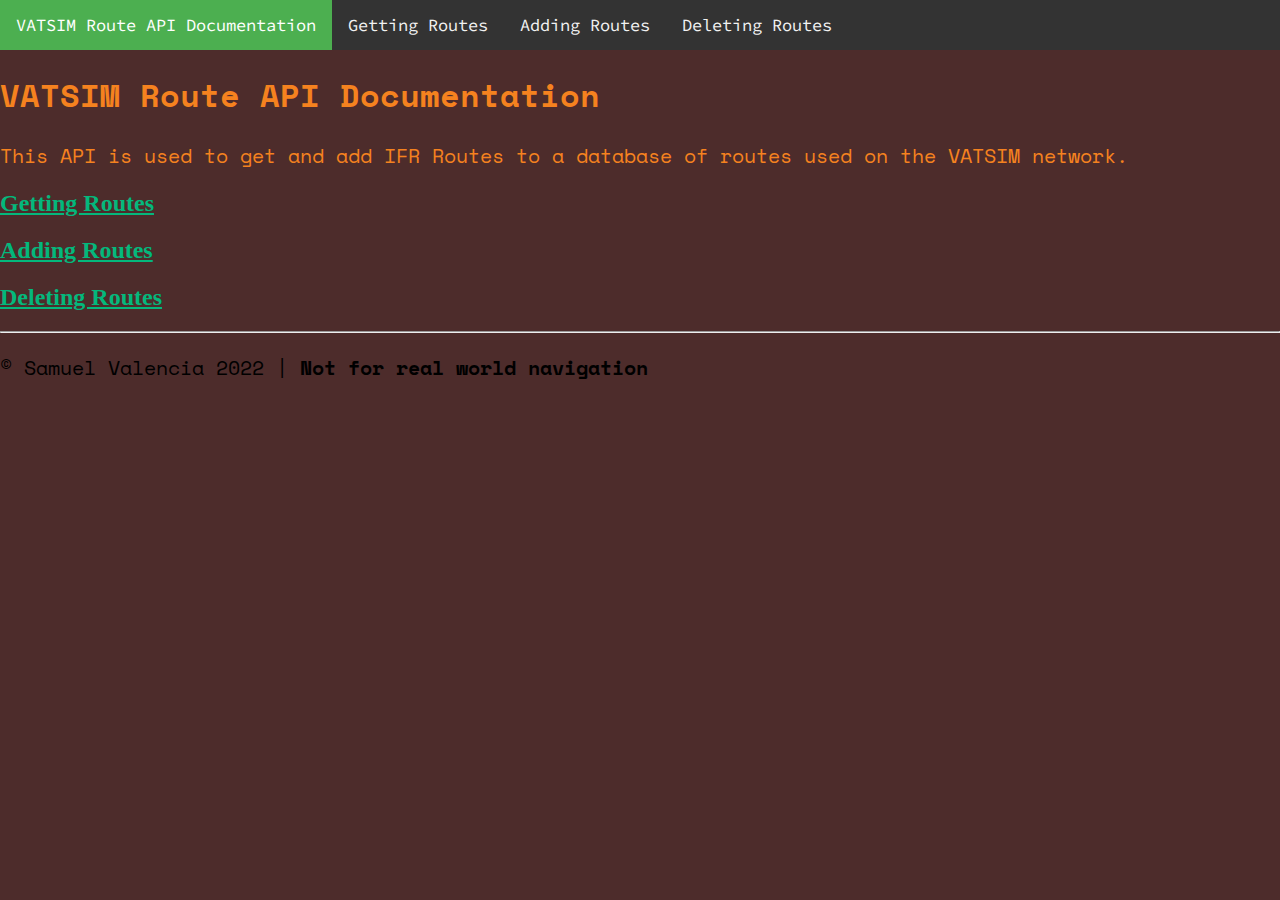
<file: web/index.html>
<!DOCTYPE html>
<html>
    <head>
        <link rel="stylesheet" href="./index.css">
    </head>
    <body>
        <div class="topnav">
            <a href="index.html" class="active">VATSIM Route API Documentation</a>
            <a href="get.html">Getting Routes</a>
            <a href="post.html">Adding Routes</a>
            <a href="del.html">Deleting Routes</a>
        </div>
        <div class="main">
            <h1>VATSIM Route API Documentation</h1>
            <p>This API is used to get and add IFR Routes to a database of routes used on the VATSIM network.</p>
            <h2><a href="./get.html">Getting Routes</a></h2>
            <h2><a href="./post.html">Adding Routes</a></h2>
            <h2><a href="./del.html">Deleting Routes</a></h2>
        </div>
        <hr>
    </body>
    <footer>
        <p>&copy; Samuel Valencia 2022 | <b>Not for real world navigation</b></p>
    </footer>
</html>
</file>
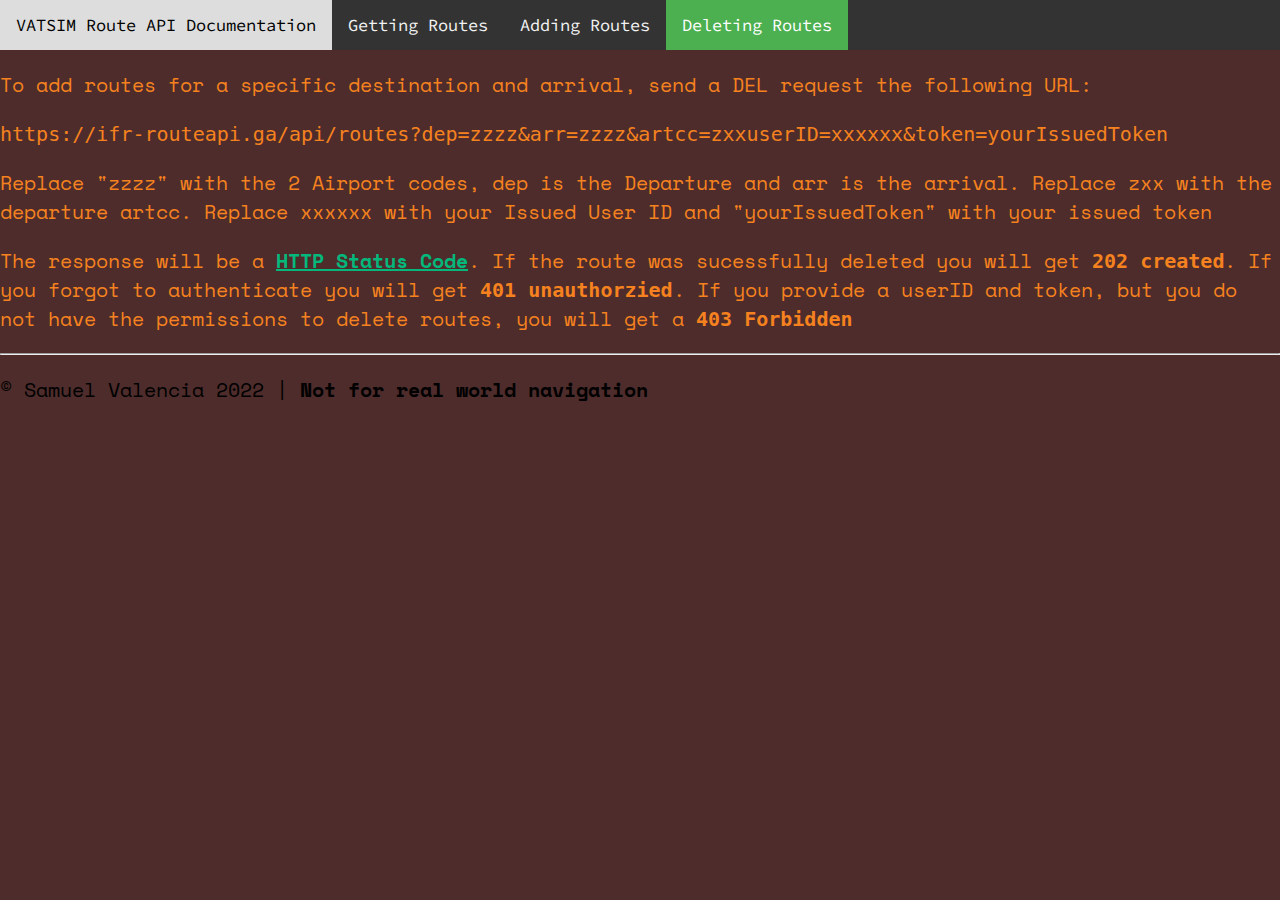
<file: web/del.html>
<!DOCTYPE html>
<html>
    <head>
        <link rel="stylesheet" href="index.css">
    </head>

    <body>
        <div class="topnav">
            <a href="index.html">VATSIM Route API Documentation</a>
            <a href="get.html">Getting Routes</a>
            <a href="post.html">Adding Routes</a>
            <a href="del.html" class="active">Deleting Routes</a>
        </div>
        <div class="main">
            <p>To add routes for a specific destination and arrival, send a DEL request the following URL:</p>
            <p><code>https://ifr-routeapi.ga/api/routes?dep=zzzz&arr=zzzz&artcc=zxxuserID=xxxxxx&token=yourIssuedToken</code></p>
            <p>Replace "zzzz" with the 2 Airport codes, dep is the Departure and arr is the arrival. Replace zxx with the departure artcc. Replace xxxxxx with your Issued User ID and "yourIssuedToken" with your issued token</p>
            <p>The response will be a <b><a href="https://developer.mozilla.org/en-US/docs/Web/HTTP/Status">HTTP Status Code</a></b>. If the route was sucessfully deleted you will get <b><code>202 created</code></b>. If you forgot to authenticate you will get <b><code>401 unauthorzied</code></b>. If you provide a userID and token, but you do not have the permissions to delete routes, you will get a <b><code>403 Forbidden</code></b></p>
        </div>
        <hr>
    </body>
    <footer>
        <p>&copy; Samuel Valencia 2022 | <b>Not for real world navigation</b></p>
    </footer>
</html>
</file>
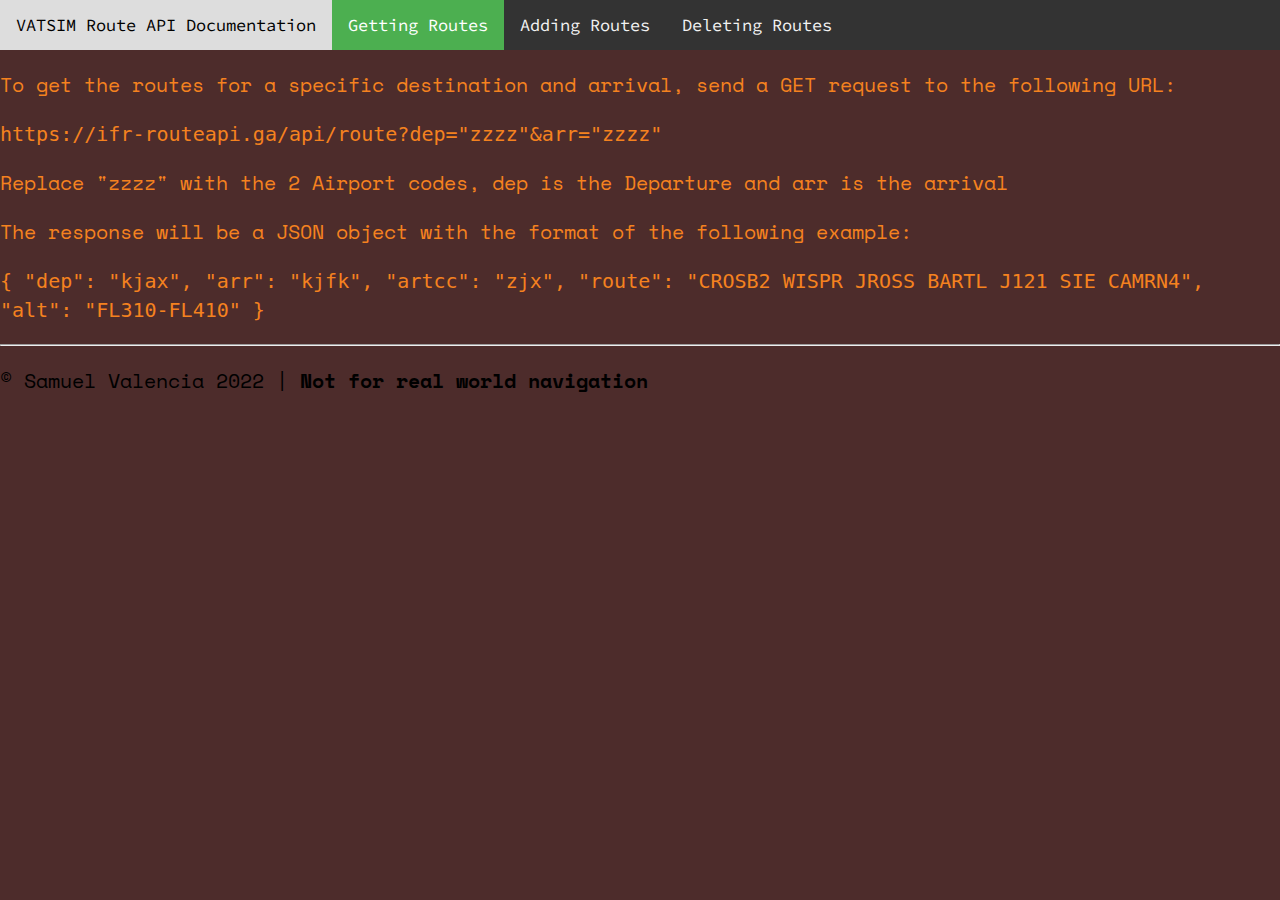
<file: web/get.html>
<!DOCTYPE html>
<html>
    <head>
        <link rel="stylesheet" href="index.css">
    </head>

    <body>
        <div class="topnav">
            <a href="index.html">VATSIM Route API Documentation</a>
            <a href="get.html" class="active">Getting Routes</a>
            <a href="post.html">Adding Routes</a>
            <a href="del.html">Deleting Routes</a>
        </div>
        <div class="main">
            <p>To get the routes for a specific destination and arrival, send a GET request to the following URL:</p>
            <p><code>https://ifr-routeapi.ga/api/route?dep="zzzz"&arr="zzzz"</code></p>
            <p>Replace "zzzz" with the 2 Airport codes, dep is the Departure and arr is the arrival</p>
            <p>The response will be a JSON object with the format of the following example:</p>
            <p><code>{ "dep": "kjax", "arr": "kjfk", "artcc": "zjx", "route": "CROSB2 WISPR JROSS BARTL J121 SIE CAMRN4", "alt": "FL310-FL410" }</code></p>
        </div>
        <hr>
    </body>
    <footer>
        <p>&copy; Samuel Valencia 2022 | <b>Not for real world navigation</b></p>
    </footer>
</html>
</file>
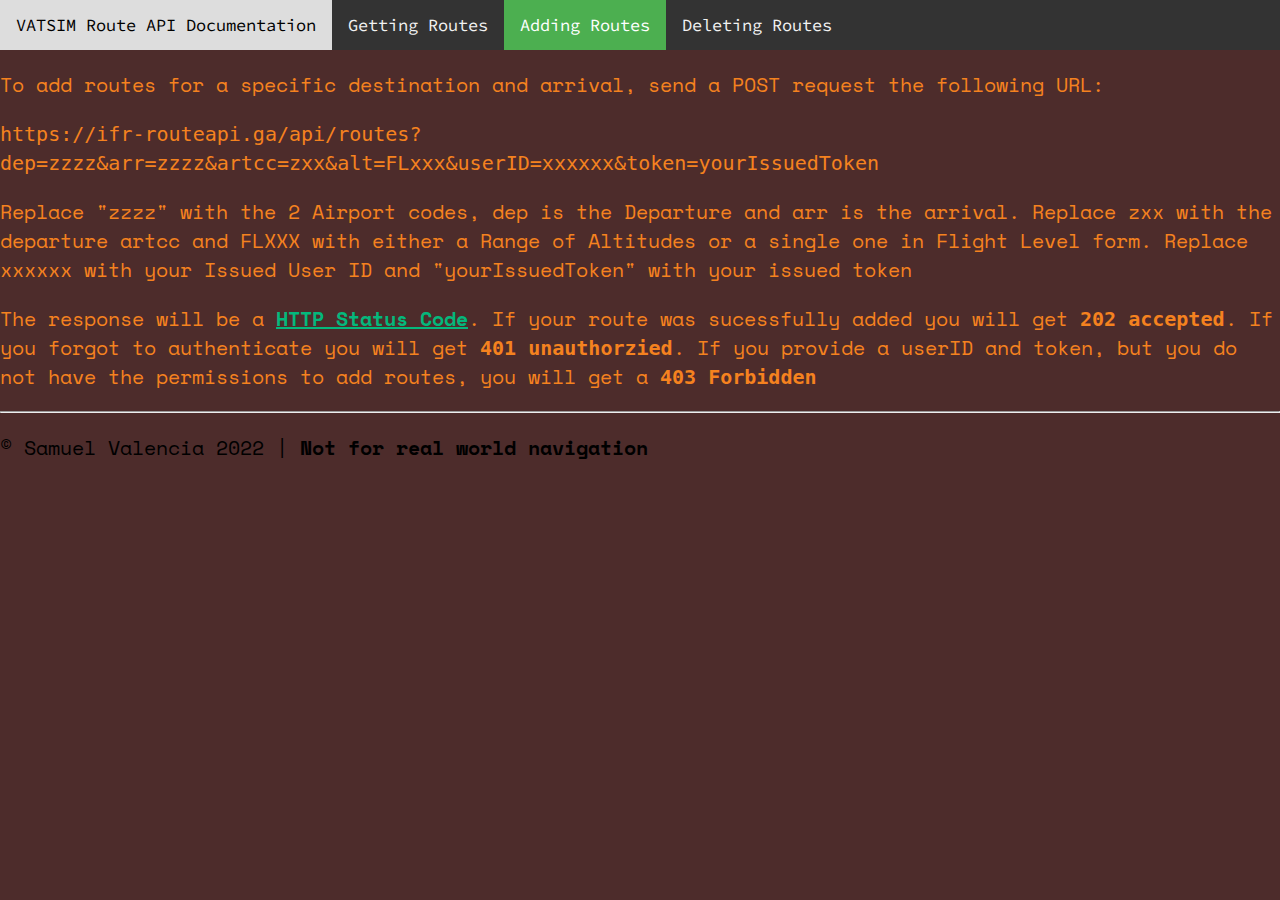
<file: web/post.html>
<!DOCTYPE html>
<html>
    <head>
        <link rel="stylesheet" href="index.css">
    </head>

    <body>
        <div class="topnav">
            <a href="index.html">VATSIM Route API Documentation</a>
            <a href="get.html">Getting Routes</a>
            <a href="post.html" class="active">Adding Routes</a>
            <a href="del.html">Deleting Routes</a>
        </div>
        <div class="main">
            <p>To add routes for a specific destination and arrival, send a POST request the following URL:</p>
            <p><code>https://ifr-routeapi.ga/api/routes?dep=zzzz&arr=zzzz&artcc=zxx&alt=FLxxx&userID=xxxxxx&token=yourIssuedToken</code></p>
            <p>Replace "zzzz" with the 2 Airport codes, dep is the Departure and arr is the arrival. Replace zxx with the departure artcc and FLXXX with either a Range of Altitudes or a single one in Flight Level form. Replace xxxxxx with your Issued User ID and "yourIssuedToken" with your issued token</p>
            <p>The response will be a <b><a href="https://developer.mozilla.org/en-US/docs/Web/HTTP/Status">HTTP Status Code</a></b>. If your route was sucessfully added you will get <b><code>202 accepted</code></b>. If you forgot to authenticate you will get <b><code>401 unauthorzied</code></b>. If you provide a userID and token, but you do not have the permissions to add routes, you will get a <b><code>403 Forbidden</code></b></p>
        </div>
        <hr>
    </body>
    <footer>
        <p>&copy; Samuel Valencia 2022 | <b>Not for real world navigation</b></p>
    </footer>
</html>
</file>
<file: web/index.css>
@import url('https://fonts.googleapis.com/css2?family=Source+Code+Pro:wght@300&display=swap');
@import url('https://fonts.googleapis.com/css2?family=Space+Mono&display=swap');

.topnav {
    overflow: hidden;
    padding: 0px;
    background-color: #333;
    font-family: 'Source Code Pro', monospace;
}

.topnav a {
    float: left;
    display: block;
    color: #f2f2f2;
    text-align: center;
    padding: 14px 16px;
    text-decoration: none;
    font-size: 17px;
}

.topnav a:hover {
    background-color: #ddd;
    color: black;
}

.topnav a.active {
    background-color: #4CAF50;
    color: white;
}

body {
    background: #4d2c2b;
    margin: 0;
  }
  a {
    color: #04b87c;
  }
  
  .footer {
    color: #ecbebe;
  }
  
  .heading, .main {
    color: #f5821f;
  }

  h1 {
    font-family: 'Space Mono', monospace;
  }
  
  p {
    font-family: 'Space Mono', monospace;
    font-size: 20px;
  }
  
  .links {
    font-size: 20px;
  }
</file>
